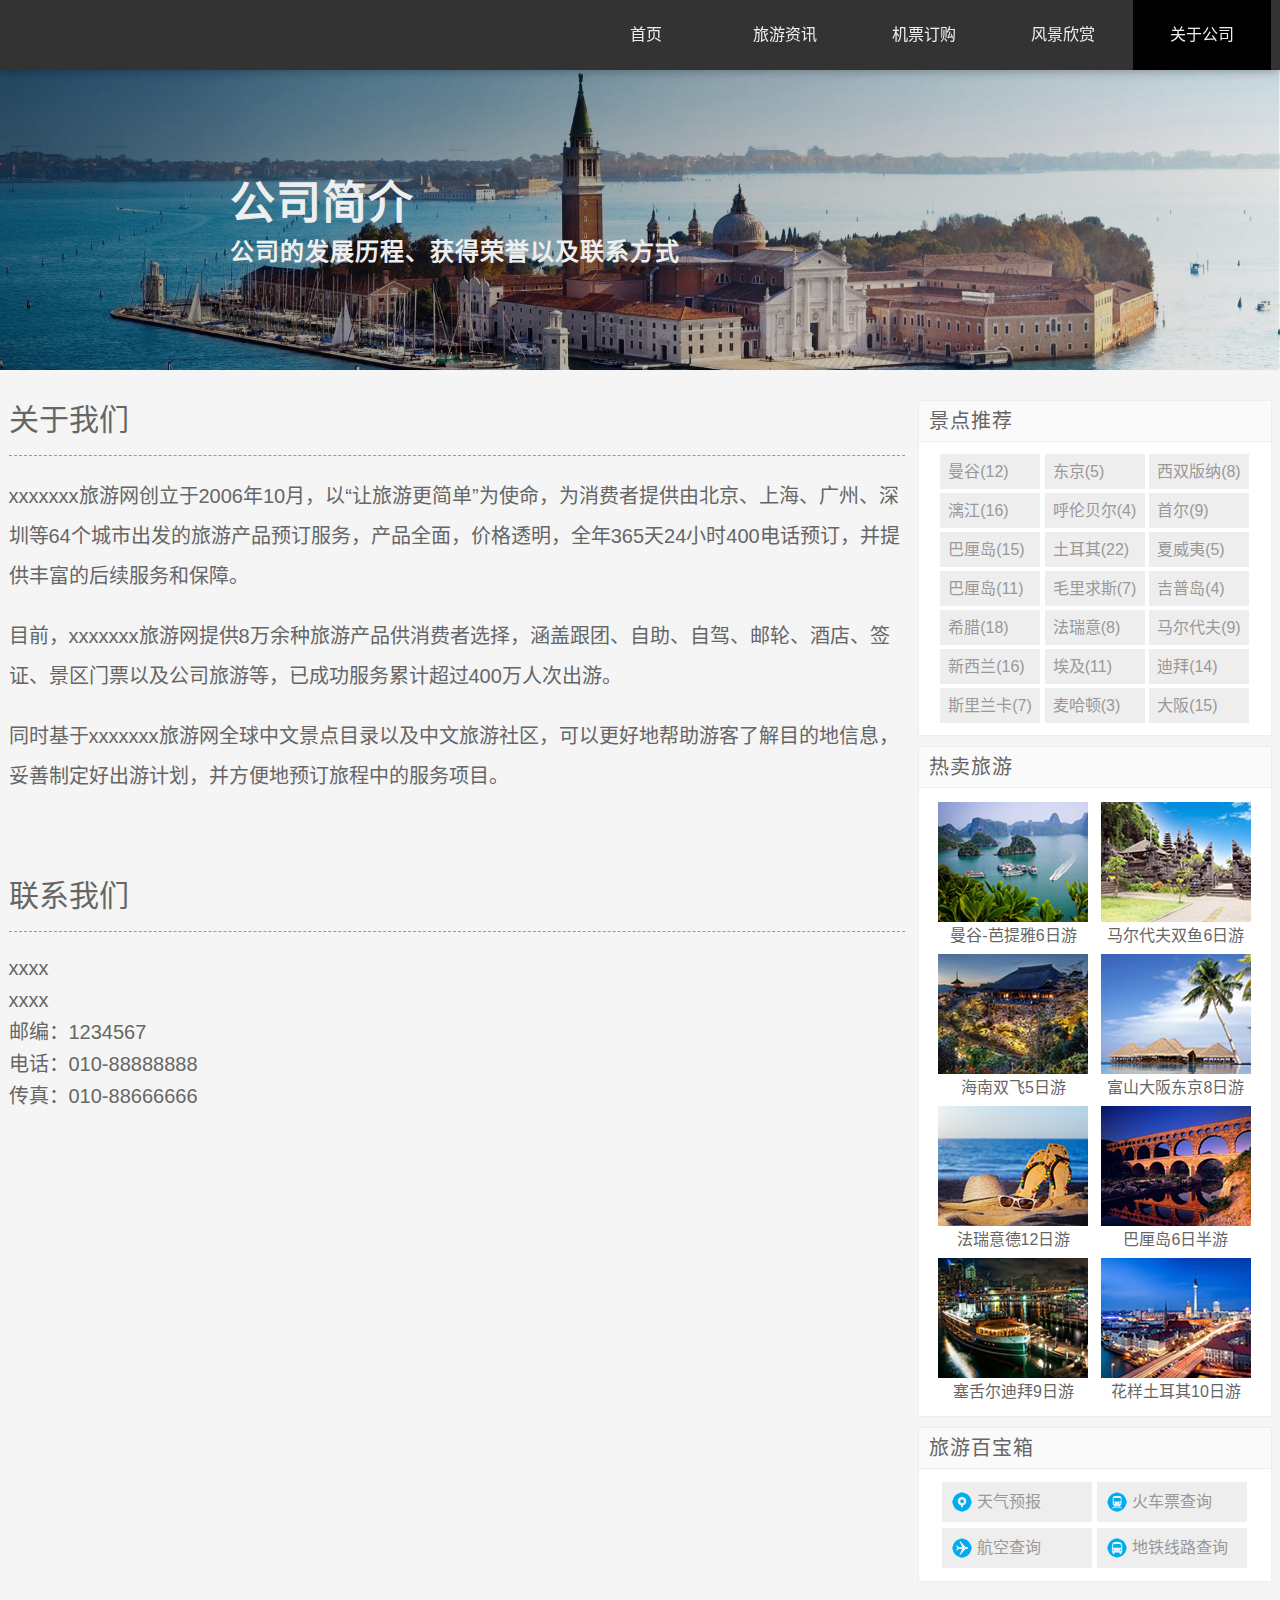
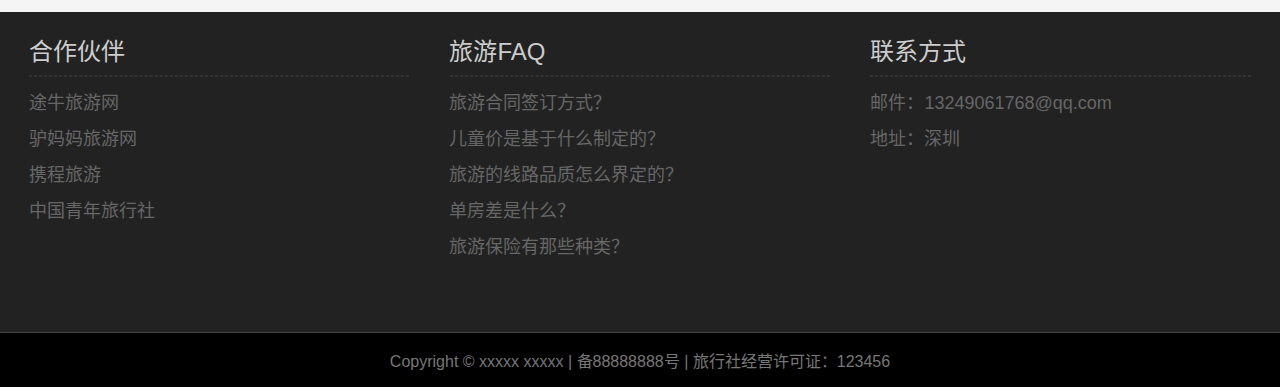
<file: code/about.html>
<!DOCTYPE html>
<html lang="zh-cn">
	<head>
		<meta charset="UTF-8">
		<meta name="viewport" content="width=device-width, initial-scale=1.0, maximum-scale=1.0, user-scalable=no">
		<title></title>
		<!-- start css -->
		<link rel="stylesheet" href="css/style.css">
		<!-- end css -->
	</head>
	<body>
	<!-- start header -->
	<header id="header">
		<div class="center">
			<h1 class="logo"></h1>
			<nav class="link">
				<h2 class="none">网站导航</h2>
				<ul>
					<li><a href="index.html">首页</a></li>
					<li><a href="information.html"><span class="xs-hidden">旅游</span>资讯</a></li>
					<li><a href="ticket.html">机票<span class="xs-hidden">订购</span></a></li>
					<li class="xs-hidden"><a href="scenery.html">风景欣赏</a></li>
					<li class="active"><a href="about.html"><span class="xs-hidden">关于</span>公司</a></li>
				</ul>
			</nav>
		</div>
	</header>
	<!-- end header -->
	<!-- start headline -->
	<div id="headline">
		<img src="img/headline.jpg" alt="">
		<hgroup>
			<h2>公司简介</h2>
			<h3>公司的发展历程、获得荣誉以及联系方式</h3>
		</hgroup>
	</div>
	<!-- end headline -->
	<!-- start container -->
	<div id="container">
		<!-- start sidebar -->
		<aside class="sidebar">
			<div class="recommend">
				<h2>景点推荐</h2>
				<div class="tag">
					<ul>
						<li><a href="###">曼谷(12)</a></li>
						<li><a href="###">东京(5)</a></li>
						<li><a href="###">西双版纳(8)</a></li>
						<li><a href="###">漓江(16)</a></li>
						<li><a href="###">呼伦贝尔(4)</a></li>
						<li><a href="###">首尔(9)</a></li>
						<li><a href="###">巴厘岛(15)</a></li>
						<li><a href="###">土耳其(22)</a></li>
						<li><a href="###">夏威夷(5)</a></li>
						<li><a href="###">巴厘岛(11)</a></li>
						<li><a href="###">毛里求斯(7)</a></li>
						<li><a href="###">吉普岛(4)</a></li>
						<li><a href="###">希腊(18)</a></li>
						<li><a href="###">法瑞意(8)</a></li>
						<li><a href="###">马尔代夫(9)</a></li>
						<li><a href="###">新西兰(16)</a></li>
						<li><a href="###">埃及(11)</a></li>
						<li><a href="###">迪拜(14)</a></li>
						<li><a href="###">斯里兰卡(7)</a></li>
						<li><a href="###">麦哈顿(3)</a></li>
						<li><a href="###">大阪(15)</a></li>
					</ul>
				</div>
			</div>
			<div class="hot">
				<h2>热卖旅游</h2>
				<div class="figure">
					<figure>
						<img src="img/hot1.jpg" alt="曼谷-芭提雅6日游">
						<figcaption>曼谷-芭提雅6日游</figcaption>
					</figure>
					<figure>
						<img src="img/hot2.jpg" alt="马尔代夫双鱼6日游">
						<figcaption>马尔代夫双鱼6日游</figcaption>
					</figure>
					<figure>
						<img src="img/hot3.jpg" alt="海南双飞5日游">
						<figcaption>海南双飞5日游</figcaption>
					</figure>
					<figure>
						<img src="img/hot4.jpg" alt="富山大阪东京8日游">
						<figcaption>富山大阪东京8日游</figcaption>
					</figure>
					<figure>
						<img src="img/hot5.jpg" alt="法瑞意德12日游">
						<figcaption>法瑞意德12日游</figcaption>
					</figure>
					<figure>
						<img src="img/hot6.jpg" alt="巴厘岛6日半游">
						<figcaption>巴厘岛6日半游</figcaption>
					</figure>
					<figure>
						<img src="img/hot7.jpg" alt="塞舌尔迪拜9日游">
						<figcaption>塞舌尔迪拜9日游</figcaption>
					</figure>
					<figure>
						<img src="img/hot8.jpg" alt="花样土耳其10日游">
						<figcaption>花样土耳其10日游</figcaption>
					</figure>
				</div>
			</div>
			<div class="treasure">
				<h2>旅游百宝箱</h2>
				<div class="box">
					<a href="###" class="trea1">天气预报</a>
					<a href="###" class="trea2">火车票查询</a>
					<a href="###" class="trea3">航空查询</a>
					<a href="###" class="trea4">地铁线路查询</a>
				</div>
			</div>
		</aside>
		<!-- end sidebar -->
		<!-- start about -->
		<div class="list about">
			<section>
				<h2>关于我们</h2>
				<p>xxxxxxx旅游网创立于2006年10月，以“让旅游更简单”为使命，为消费者提供由北京、上海、广州、深圳等64个城市出发的旅游产品预订服务，产品全面，价格透明，全年365天24小时400电话预订，并提供丰富的后续服务和保障。</p>
				<p>目前，xxxxxxx旅游网提供8万余种旅游产品供消费者选择，涵盖跟团、自助、自驾、邮轮、酒店、签证、景区门票以及公司旅游等，已成功服务累计超过400万人次出游。</p>
				<p>同时基于xxxxxxx旅游网全球中文景点目录以及中文旅游社区，可以更好地帮助游客了解目的地信息，妥善制定好出游计划，并方便地预订旅程中的服务项目。</p>
			</section>
			<p>&nbsp;</p>
			<section>
				<h2>联系我们</h2>
				<address>
					<ul>
						<li>xxxx</li>
						<li>xxxx</li>
						<li>邮编：1234567</li>
						<li>电话：010-88888888</li>
						<li>传真：010-88666666</li>
					</ul>
				</address>
			</section>
		</div>
		<!-- end about -->
	</div>
	<!-- end container -->
	<!-- start footer -->
	<footer id="footer">
		<div class="top sm-hidden">
			<div class="block left">
				<h2>合作伙伴</h2>
				<hr>
				<ul>
					<li>途牛旅游网</li>
					<li>驴妈妈旅游网</li>
					<li>携程旅游</li>
					<li>中国青年旅行社</li>
				</ul>
			</div>
			<div class="block center">
				<h2>旅游FAQ</h2>
				<hr>
				<ul>
					<li>旅游合同签订方式？</li>
					<li>儿童价是基于什么制定的？</li>
					<li>旅游的线路品质怎么界定的？</li>
					<li>单房差是什么？</li>
					<li>旅游保险有那些种类？</li>
				</ul>
			</div>
	        <div class="block right">
	            <h2>联系方式</h2>
	            <hr>
	            <ul>
	                <li>邮件：13249061768@qq.com</li>
		                <li>地址：深圳</li>
	            </ul>
	        </div>
		</div>
		<div class="clearfix"></div>
		<div class="version sm-visible">
			客户端 | 触屏版 | 电脑版
		</div>
	    <div class="bottom">
	        Copyright © xxxxx xxxxx | 备88888888号<span class="sm-hidden"> | 旅行社经营许可证：123456</span>
	    </div>
	</footer>
	<!-- end footer -->
	</body>
</html>
</file>
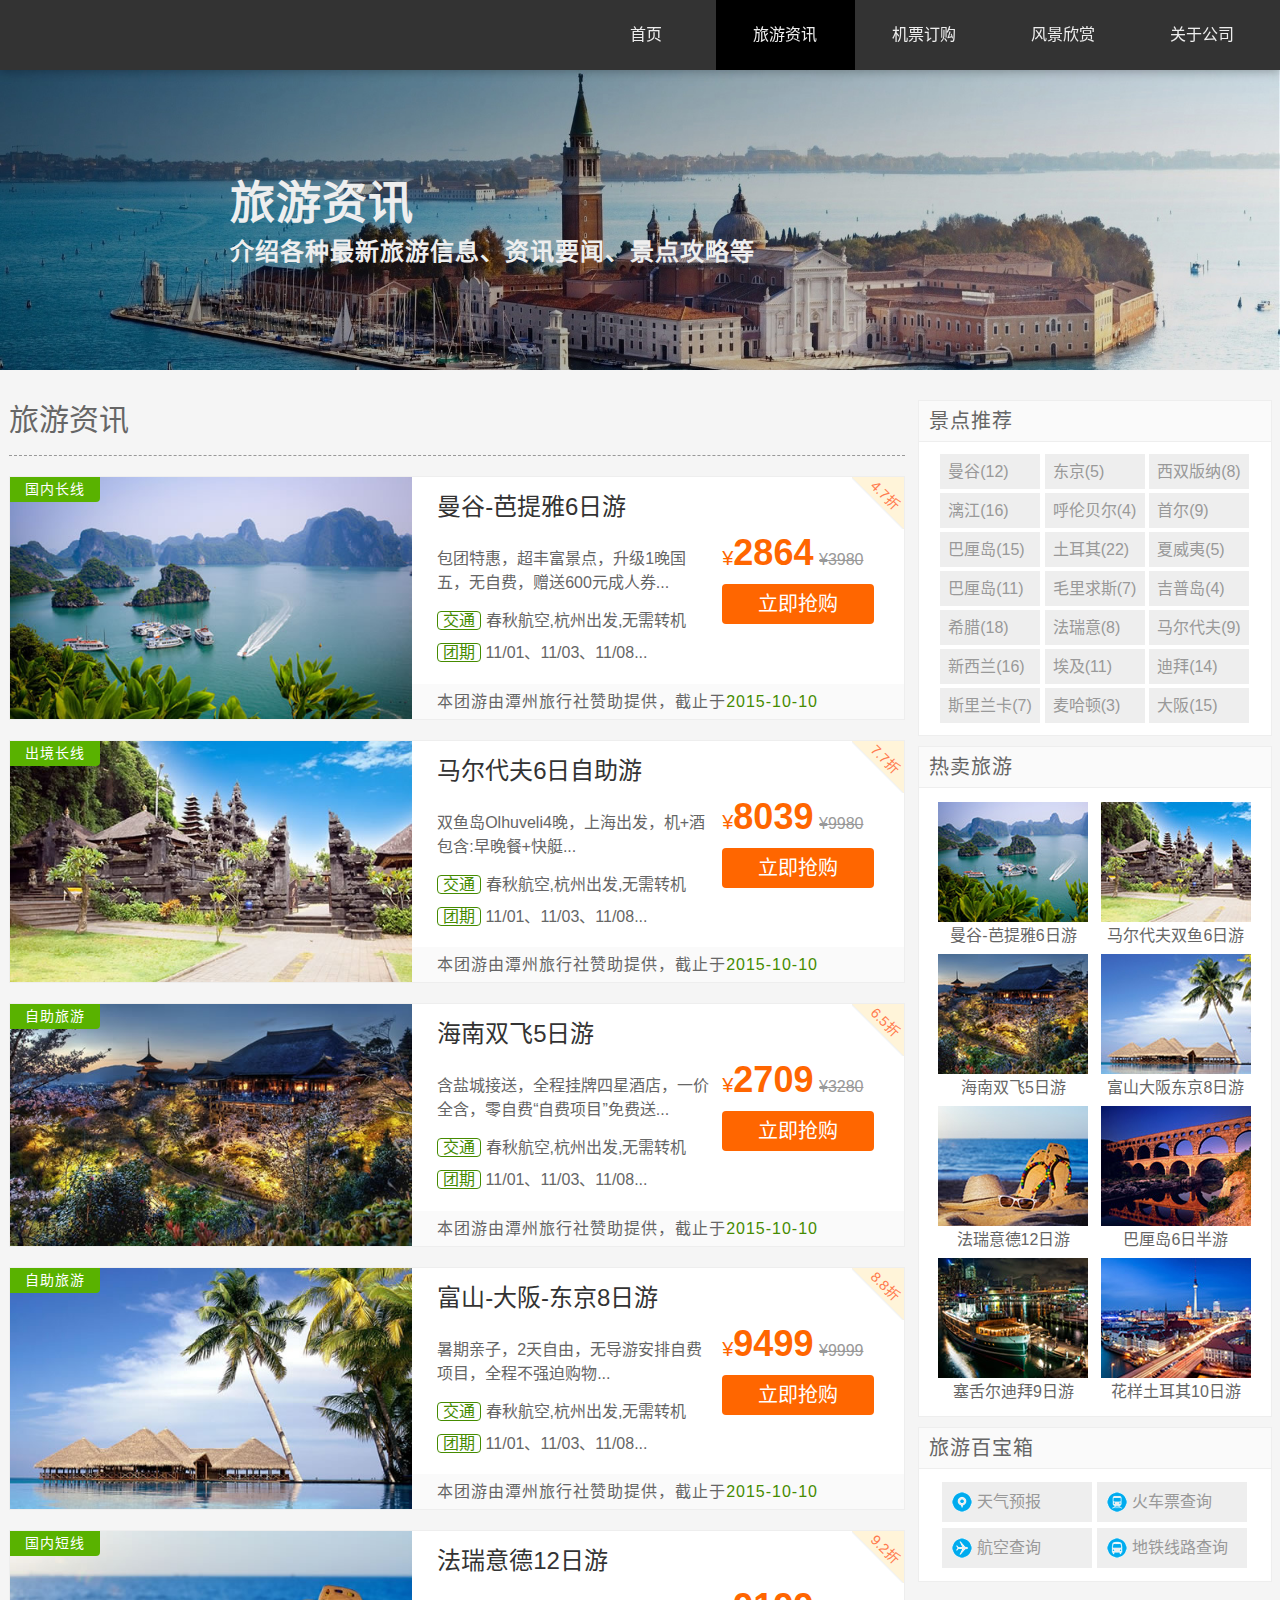
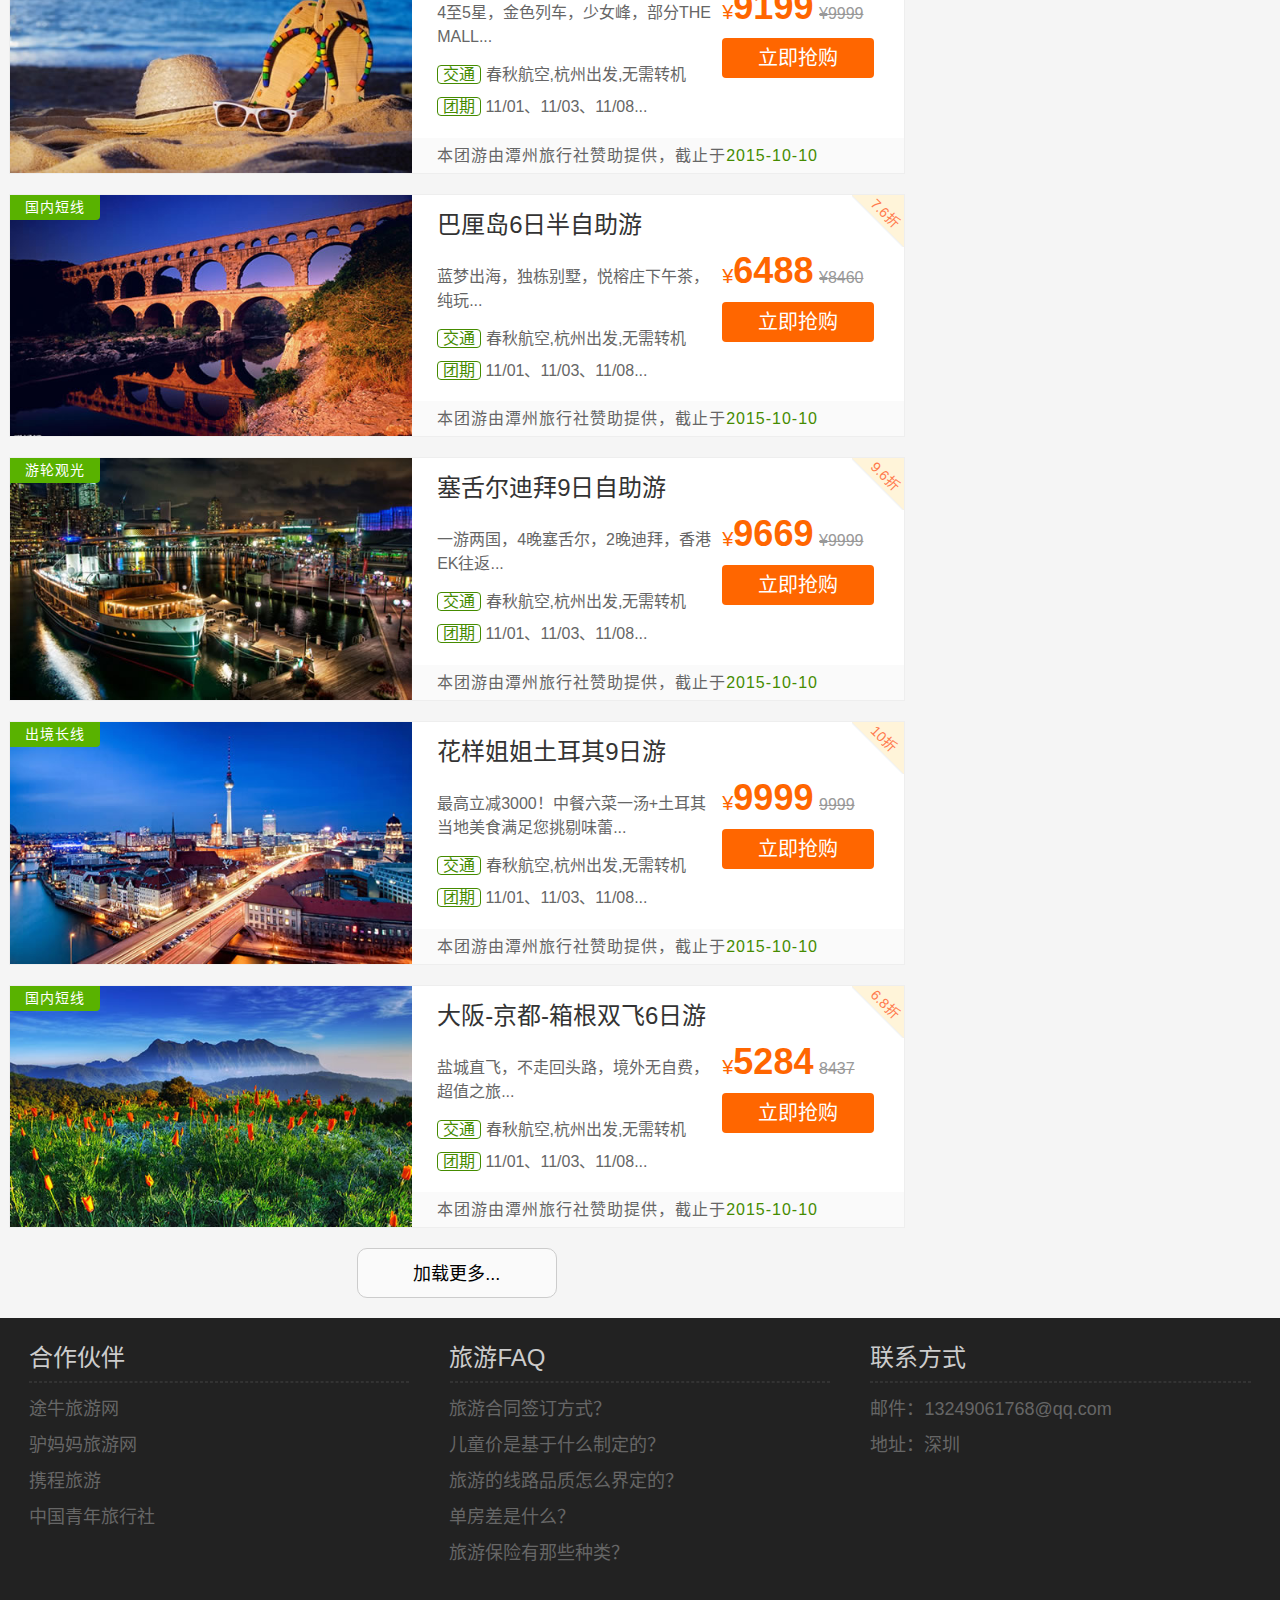
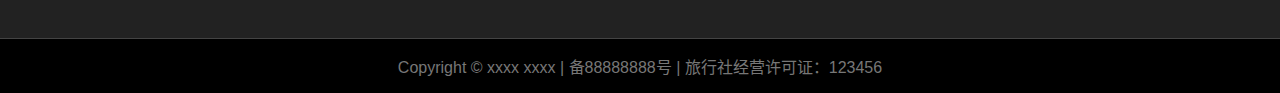
<file: code/information.html>
<!DOCTYPE html>
<html lang="zh-cn">
	<head>
		<meta charset="UTF-8">
		<meta name="viewport" content="width=device-width, initial-scale=1.0, maximum-scale=1.0, user-scalable=no">
		<title></title>
		<!-- start css -->
		<link rel="stylesheet" href="css/style.css">
		<!-- end css -->
	</head>
	<body>
		<!-- start header -->
		<header id="header">
			<div class="center">
				<h1 class="logo"></h1>
				<nav class="link">
					<h2 class="none">网站导航</h2>
					<ul>
						<li><a href="index.html">首页</a></li>
						<li class="active"><a href="information.html"><span class="xs-hidden">旅游</span>资讯</a></li>
						<li><a href="ticket.html">机票<span class="xs-hidden">订购</span></a></li>
						<li class="xs-hidden"><a href="scenery.html">风景欣赏</a></li>
						<li><a href="about.html"><span class="xs-hidden">关于</span>公司</a></li>
					</ul>
				</nav>
			</div>
		</header>
		<!-- end start -->
		<!-- start headline -->
		<div id="headline">
			<img src="img/headline.jpg" alt="">
			<hgroup>
				<h2>旅游资讯</h2>
				<h3>介绍各种最新旅游信息、资讯要闻、景点攻略等</h3>
			</hgroup>
		</div>
		<!-- end headline -->
		<!-- start container -->
		<div id="container">
			<!-- start sidebar -->
			<aside class="sidebar">
				<div class="recommend">
					<h2>景点推荐</h2>
					<div class="tag">
						<ul>
							<li><a href="###">曼谷(12)</a></li>
							<li><a href="###">东京(5)</a></li>
							<li><a href="###">西双版纳(8)</a></li>
							<li><a href="###">漓江(16)</a></li>
							<li><a href="###">呼伦贝尔(4)</a></li>
							<li><a href="###">首尔(9)</a></li>
							<li><a href="###">巴厘岛(15)</a></li>
							<li><a href="###">土耳其(22)</a></li>
							<li><a href="###">夏威夷(5)</a></li>
							<li><a href="###">巴厘岛(11)</a></li>
							<li><a href="###">毛里求斯(7)</a></li>
							<li><a href="###">吉普岛(4)</a></li>
							<li><a href="###">希腊(18)</a></li>
							<li><a href="###">法瑞意(8)</a></li>
							<li><a href="###">马尔代夫(9)</a></li>
							<li><a href="###">新西兰(16)</a></li>
							<li><a href="###">埃及(11)</a></li>
							<li><a href="###">迪拜(14)</a></li>
							<li><a href="###">斯里兰卡(7)</a></li>
							<li><a href="###">麦哈顿(3)</a></li>
							<li><a href="###">大阪(15)</a></li>
						</ul>
					</div>
				</div>
				<div class="hot">
					<h2>热卖旅游</h2>
					<div class="figure">
						<figure>
							<img src="img/hot1.jpg" alt="曼谷-芭提雅6日游">
							<figcaption>曼谷-芭提雅6日游</figcaption>
						</figure>
						<figure>
							<img src="img/hot2.jpg" alt="马尔代夫双鱼6日游">
							<figcaption>马尔代夫双鱼6日游</figcaption>
						</figure>
						<figure>
							<img src="img/hot3.jpg" alt="海南双飞5日游">
							<figcaption>海南双飞5日游</figcaption>
						</figure>
						<figure>
							<img src="img/hot4.jpg" alt="富山大阪东京8日游">
							<figcaption>富山大阪东京8日游</figcaption>
						</figure>
						<figure>
							<img src="img/hot5.jpg" alt="法瑞意德12日游">
							<figcaption>法瑞意德12日游</figcaption>
						</figure>
						<figure>
							<img src="img/hot6.jpg" alt="巴厘岛6日半游">
							<figcaption>巴厘岛6日半游</figcaption>
						</figure>
						<figure>
							<img src="img/hot7.jpg" alt="塞舌尔迪拜9日游">
							<figcaption>塞舌尔迪拜9日游</figcaption>
						</figure>
						<figure>
							<img src="img/hot8.jpg" alt="花样土耳其10日游">
							<figcaption>花样土耳其10日游</figcaption>
						</figure>
					</div>
				</div>
				<div class="treasure">
					<h2>旅游百宝箱</h2>
					<div class="box">
						<a href="###" class="trea1">天气预报</a>
						<a href="###" class="trea2">火车票查询</a>
						<a href="###" class="trea3">航空查询</a>
						<a href="###" class="trea4">地铁线路查询</a>
					</div>
				</div>
			</aside>
			<!-- end sidebar -->
			<!-- start information -->
			<div class="list information">
				<h2 style="margin: 0 0 20px 0">旅游资讯</h2>
				<figure class="tour">
					<img src="img/tour1.jpg" alt="曼谷-芭提雅6日游">
					<figcaption>
						<article>
							<header>
								<hgroup>
									<h2>曼谷-芭提雅6日游</h2>
									<h3>包团特惠，超丰富景点，升级1晚国五，无自费，赠送600元成人券...</h3>
								</hgroup>
							</header>
							<ol class="md-hidden">
								<li><mark>交通</mark> 春秋航空,杭州出发,无需转机</li>
								<li><mark>团期</mark> 11/01、11/03、11/08...</li>
							</ol>
							<div class="buy">
								<div class="price">¥<strong>2864</strong> <s>¥3980</s></div>
								<div class="reserve md-hidden"><a href="###">立即抢购</a></div>
							</div>
							<div class="type">国内长线</div>
							<div class="disc xs-hidden"><span>4.7折</span></div>
							<footer class="md-hidden">本团游由潭州旅行社赞助提供，截止于<time>2015-10-10</time></footer>
						</article>
					</figcaption>
				</figure>
				<figure class="tour">
					<img src="img/tour2.jpg" alt="马尔代夫6日自助游">
					<figcaption>
						<article>
							<header>
								<hgroup>
									<h2>马尔代夫6日自助游</h2>
									<h3>双鱼岛Olhuveli4晚，上海出发，机+酒 包含:早晚餐+快艇...</h3>
								</hgroup>
							</header>
							<ol class="md-hidden">
								<li><mark>交通</mark> 春秋航空,杭州出发,无需转机</li>
								<li><mark>团期</mark> 11/01、11/03、11/08...</li>
							</ol>
							<div class="buy">
								<div class="price">¥<strong>8039</strong> <s>¥9980</s></div>
								<div class="reserve md-hidden"><a href="###">立即抢购</a></div>
							</div>
							<div class="type">出境长线</div>
							<div class="disc xs-hidden"><span>7.7折</span></div>
							<footer class="md-hidden">本团游由潭州旅行社赞助提供，截止于<time>2015-10-10</time></footer>
						</article>
					</figcaption>
				</figure>
				<figure class="tour">
					<img src="img/tour3.jpg" alt="海南双飞5日游">
					<figcaption>
						<article>
							<header>
								<hgroup>
									<h2>海南双飞5日游</h2>
									<h3>含盐城接送，全程挂牌四星酒店，一价全含，零自费“自费项目”免费送...</h3>
								</hgroup>
							</header>
							<ol>
								<li><mark>交通</mark> 春秋航空,杭州出发,无需转机</li>
								<li><mark>团期</mark> 11/01、11/03、11/08...</li>
							</ol>
							<div class="buy">
								<div class="price">¥<strong>2709</strong> <s>¥3280</s></div>
								<div class="reserve"><a href="###">立即抢购</a></div>
							</div>
							<div class="type">自助旅游</div>
							<div class="disc"><span>6.5折</span></div>
							<footer>本团游由潭州旅行社赞助提供，截止于<time>2015-10-10</time></footer>
						</article>
					</figcaption>
				</figure>
				<figure class="tour">
					<img src="img/tour4.jpg" alt="富山-大阪-东京8日游">
					<figcaption>
						<article>
							<header>
								<hgroup>
									<h2>富山-大阪-东京8日游</h2>
									<h3>暑期亲子，2天自由，无导游安排自费项目，全程不强迫购物...</h3>
								</hgroup>
							</header>
							<ol>
								<li><mark>交通</mark> 春秋航空,杭州出发,无需转机</li>
								<li><mark>团期</mark> 11/01、11/03、11/08...</li>
							</ol>
							<div class="buy">
								<div class="price">¥<strong>9499</strong> <s>¥9999</s></div>
								<div class="reserve"><a href="###">立即抢购</a></div>
							</div>
							<div class="type">自助旅游</div>
							<div class="disc"><span>8.8折</span></div>
							<footer>本团游由潭州旅行社赞助提供，截止于<time>2015-10-10</time></footer>
						</article>
					</figcaption>
				</figure>
				<figure class="tour">
					<img src="img/tour5.jpg" alt="法瑞意德12日游">
					<figcaption>
						<article>
							<header>
								<hgroup>
									<h2>法瑞意德12日游</h2>
									<h3>4至5星，金色列车，少女峰，部分THE MALL...</h3>
								</hgroup>
							</header>
							<ol>
								<li><mark>交通</mark> 春秋航空,杭州出发,无需转机</li>
								<li><mark>团期</mark> 11/01、11/03、11/08...</li>
							</ol>
							<div class="buy">
								<div class="price">¥<strong>9199</strong> <s>¥9999</s></div>
								<div class="reserve"><a href="###">立即抢购</a></div>
							</div>
							<div class="type">国内短线</div>
							<div class="disc"><span>9.2折</span></div>
							<footer>本团游由潭州旅行社赞助提供，截止于<time>2015-10-10</time></footer>
						</article>
					</figcaption>
				</figure>
				<figure class="tour">
					<img src="img/tour6.jpg" alt="巴厘岛6日半自助游">
					<figcaption>
						<article>
							<header>
								<hgroup>
									<h2>巴厘岛6日半自助游</h2>
									<h3>蓝梦出海，独栋别墅，悦榕庄下午茶，纯玩...</h3>
								</hgroup>
							</header>
							<ol>
								<li><mark>交通</mark> 春秋航空,杭州出发,无需转机</li>
								<li><mark>团期</mark> 11/01、11/03、11/08...</li>
							</ol>
							<div class="buy">
								<div class="price">¥<strong>6488</strong> <s>¥8460</s></div>
								<div class="reserve"><a href="###">立即抢购</a></div>
							</div>
							<div class="type">国内短线</div>
							<div class="disc"><span>7.6折</span></div>
							<footer>本团游由潭州旅行社赞助提供，截止于<time>2015-10-10</time></footer>
						</article>
					</figcaption>
				</figure>
				<figure class="tour">
					<img src="img/tour7.jpg" alt="塞舌尔迪拜9日自助游">
					<figcaption>
						<article>
							<header>
								<hgroup>
									<h2>塞舌尔迪拜9日自助游</h2>
									<h3>一游两国，4晚塞舌尔，2晚迪拜，香港EK往返...</h3>
								</hgroup>
							</header>
							<ol>
								<li><mark>交通</mark> 春秋航空,杭州出发,无需转机</li>
								<li><mark>团期</mark> 11/01、11/03、11/08...</li>
							</ol>
							<div class="buy">
								<div class="price">¥<strong>9669</strong> <s>¥9999</s></div>
								<div class="reserve"><a href="###">立即抢购</a></div>
							</div>
							<div class="type">游轮观光</div>
							<div class="disc"><span>9.6折</span></div>
							<footer>本团游由潭州旅行社赞助提供，截止于<time>2015-10-10</time></footer>
						</article>
					</figcaption>
				</figure>
				<figure class="tour">
					<img src="img/tour8.jpg" alt="花样姐姐土耳其9日游">
					<figcaption>
						<article>
							<header>
								<hgroup>
									<h2>花样姐姐土耳其9日游</h2>
									<h3>最高立减3000！中餐六菜一汤+土耳其当地美食满足您挑剔味蕾...</h3>
								</hgroup>
							</header>
							<ol>
								<li><mark>交通</mark> 春秋航空,杭州出发,无需转机</li>
								<li><mark>团期</mark> 11/01、11/03、11/08...</li>
							</ol>
							<div class="buy">
								<div class="price">¥<strong>9999</strong> <s>9999</s></div>
								<div class="reserve"><a href="###">立即抢购</a></div>
							</div>
							<div class="type">出境长线</div>
							<div class="disc"><span>10折</span></div>
							<footer>本团游由潭州旅行社赞助提供，截止于<time>2015-10-10</time></footer>
						</article>
					</figcaption>
				</figure>
				<figure class="tour">
					<img src="img/tour9.jpg" alt="大阪-京都-箱根双飞6日游">
					<figcaption>
						<article>
							<header>
								<hgroup>
									<h2>大阪-京都-箱根双飞6日游</h2>
									<h3>盐城直飞，不走回头路，境外无自费，超值之旅...</h3>
								</hgroup>
							</header>
							<ol>
								<li><mark>交通</mark> 春秋航空,杭州出发,无需转机</li>
								<li><mark>团期</mark> 11/01、11/03、11/08...</li>
							</ol>
							<div class="buy">
								<div class="price">¥<strong>5284</strong> <s>8437</s></div>
								<div class="reserve"><a href="###">立即抢购</a></div>
							</div>
							<div class="type">国内短线</div>
							<div class="disc"><span>6.8折</span></div>
							<footer>本团游由潭州旅行社赞助提供，截止于<time>2015-10-10</time></footer>
						</article>
					</figcaption>
				</figure>
				<div class="more">加载更多...</div>
			</div>
			<!-- end information -->
		</div>
		<!-- end container -->
		<!-- start footer -->
		<footer id="footer">
			<div class="top sm-hidden">
				<div class="block left">
					<h2>合作伙伴</h2>
					<hr>
					<ul>
						<li>途牛旅游网</li>
						<li>驴妈妈旅游网</li>
						<li>携程旅游</li>
						<li>中国青年旅行社</li>
					</ul>
				</div>
				<div class="block center">
					<h2>旅游FAQ</h2>
					<hr>
					<ul>
						<li>旅游合同签订方式？</li>
						<li>儿童价是基于什么制定的？</li>
						<li>旅游的线路品质怎么界定的？</li>
						<li>单房差是什么？</li>
						<li>旅游保险有那些种类？</li>
					</ul>
				</div>
		        <div class="block right">
		            <h2>联系方式</h2>
		            <hr>
		            <ul>
		               <li>邮件：13249061768@qq.com</li>
		                <li>地址：深圳</li>
		            </ul>
		        </div>
			</div>
			<div class="clearfix"></div>
			<div class="version sm-visible">
				客户端 | 触屏版 | 电脑版
			</div>
		    <div class="bottom">
		        Copyright © xxxx xxxx | 备88888888号<span class="sm-hidden"> | 旅行社经营许可证：123456</span>
		    </div>
		</footer>
		<!-- end footer -->
	</body>
</html>
</file>
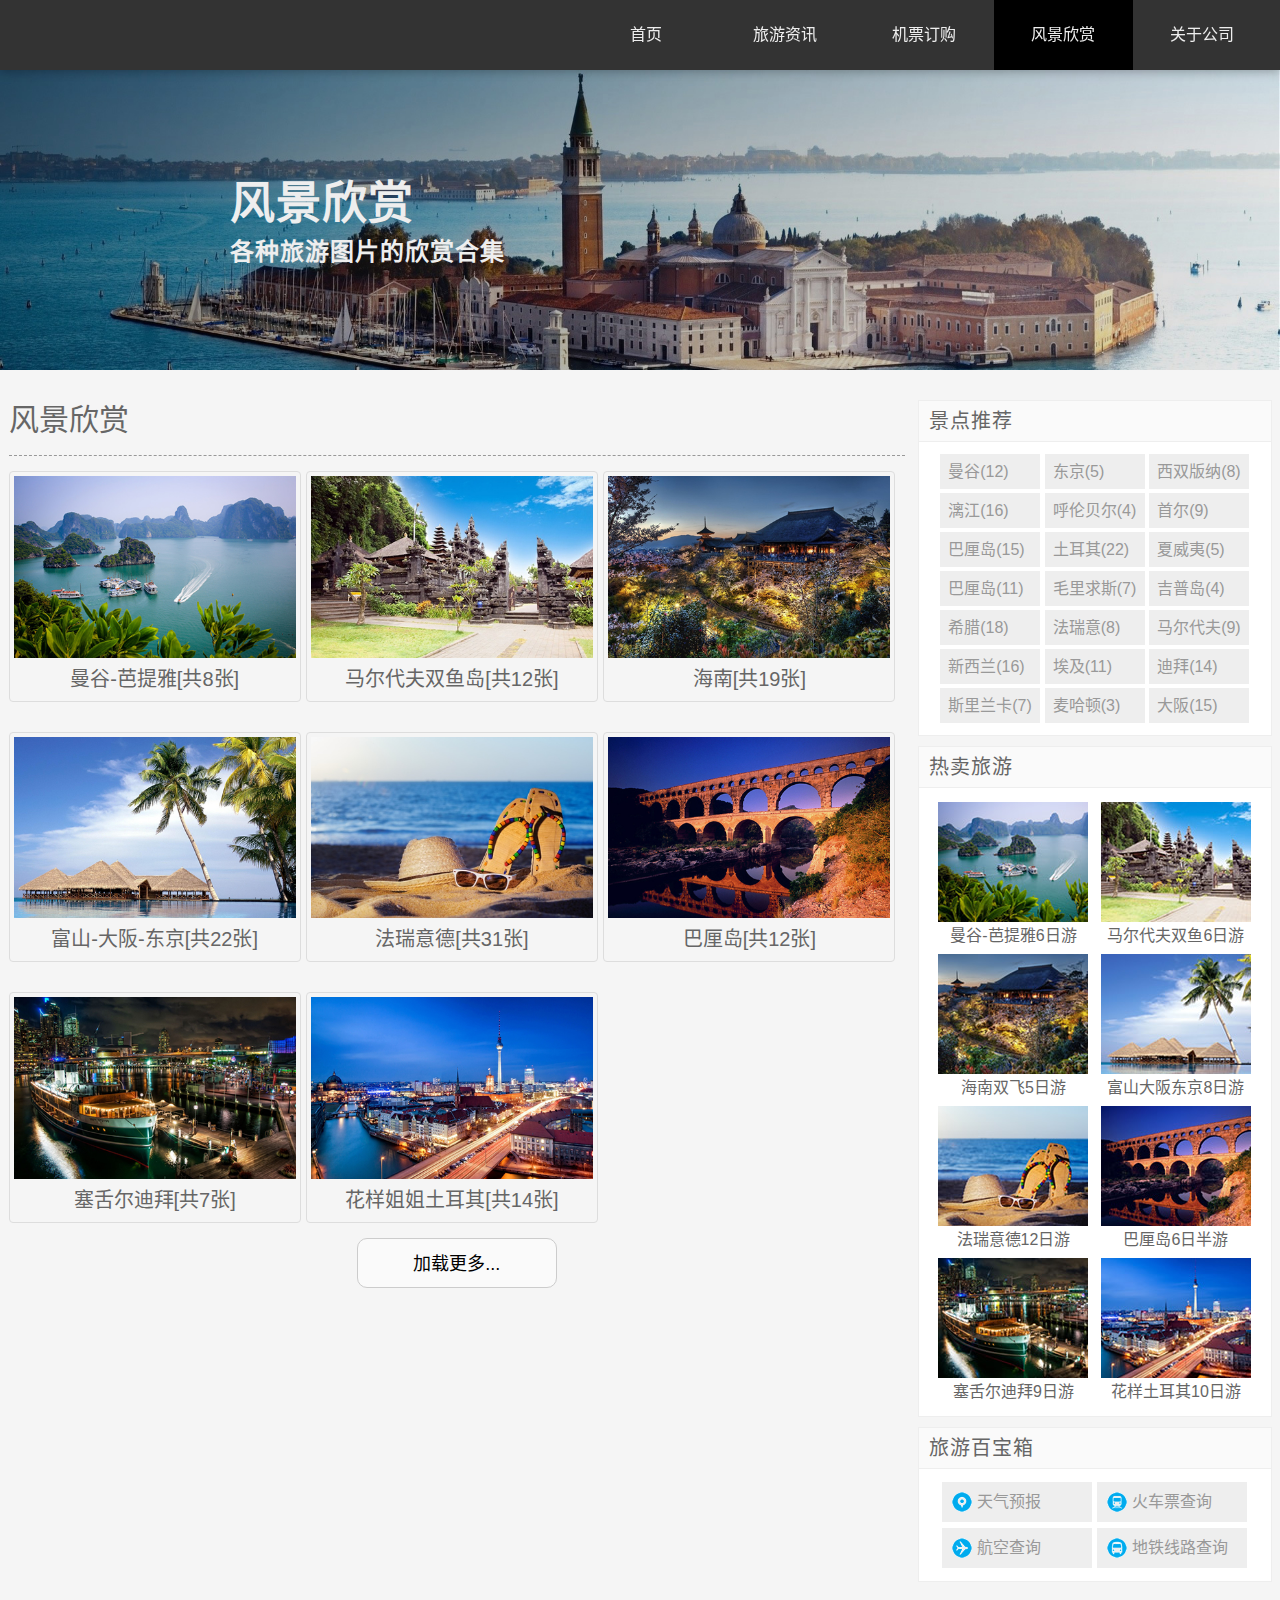
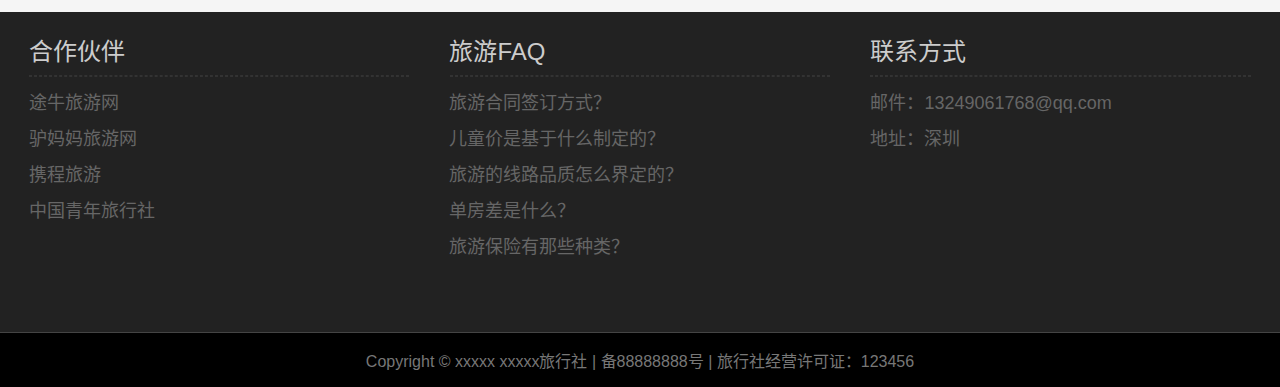
<file: code/scenery.html>
<!DOCTYPE html>
<html lang="zh-cn">
	<head>
		<meta charset="UTF-8">
		<meta name="viewport" content="width=device-width, initial-scale=1.0, maximum-scale=1.0, user-scalable=no">
		<title></title>
		<!-- start css -->
		<link rel="stylesheet" href="css/style.css">
		<!-- end css -->
	</head>
	<body>
		<!-- start header	 -->
		<header id="header">
			<div class="center">
				<h1 class="logo"></h1>
				<nav class="link">
					<h2 class="none">网站导航</h2>
					<ul>
						<li><a href="index.html">首页</a></li>
						<li><a href="information.html"><span class="xs-hidden">旅游</span>资讯</a></li>
						<li><a href="ticket.html">机票<span class="xs-hidden">订购</span></a></li>
						<li class="xs-hidden active"><a href="scenery.html">风景欣赏</a></li>
						<li><a href="about.html"><span class="xs-hidden">关于</span>公司</a></li>
					</ul>
				</nav>
			</div>
		</header>
		<!-- end header -->
		<!-- start headline -->
		<div id="headline">
			<img src="img/headline.jpg" alt="">
			<hgroup>
				<h2>风景欣赏</h2>
				<h3>各种旅游图片的欣赏合集</h3>
			</hgroup>
		</div>
		<!-- end headline -->
		<!-- start container -->
		<div id="container">
			<!-- start sidebar -->
			<aside class="sidebar">
				<div class="recommend">
					<h2>景点推荐</h2>
					<div class="tag">
						<ul>
							<li><a href="###">曼谷(12)</a></li>
							<li><a href="###">东京(5)</a></li>
							<li><a href="###">西双版纳(8)</a></li>
							<li><a href="###">漓江(16)</a></li>
							<li><a href="###">呼伦贝尔(4)</a></li>
							<li><a href="###">首尔(9)</a></li>
							<li><a href="###">巴厘岛(15)</a></li>
							<li><a href="###">土耳其(22)</a></li>
							<li><a href="###">夏威夷(5)</a></li>
							<li><a href="###">巴厘岛(11)</a></li>
							<li><a href="###">毛里求斯(7)</a></li>
							<li><a href="###">吉普岛(4)</a></li>
							<li><a href="###">希腊(18)</a></li>
							<li><a href="###">法瑞意(8)</a></li>
							<li><a href="###">马尔代夫(9)</a></li>
							<li><a href="###">新西兰(16)</a></li>
							<li><a href="###">埃及(11)</a></li>
							<li><a href="###">迪拜(14)</a></li>
							<li><a href="###">斯里兰卡(7)</a></li>
							<li><a href="###">麦哈顿(3)</a></li>
							<li><a href="###">大阪(15)</a></li>
						</ul>
					</div>
				</div>
				<div class="hot">
					<h2>热卖旅游</h2>
					<div class="figure">
						<figure>
							<img src="img/hot1.jpg" alt="曼谷-芭提雅6日游">
							<figcaption>曼谷-芭提雅6日游</figcaption>
						</figure>
						<figure>
							<img src="img/hot2.jpg" alt="马尔代夫双鱼6日游">
							<figcaption>马尔代夫双鱼6日游</figcaption>
						</figure>
						<figure>
							<img src="img/hot3.jpg" alt="海南双飞5日游">
							<figcaption>海南双飞5日游</figcaption>
						</figure>
						<figure>
							<img src="img/hot4.jpg" alt="富山大阪东京8日游">
							<figcaption>富山大阪东京8日游</figcaption>
						</figure>
						<figure>
							<img src="img/hot5.jpg" alt="法瑞意德12日游">
							<figcaption>法瑞意德12日游</figcaption>
						</figure>
						<figure>
							<img src="img/hot6.jpg" alt="巴厘岛6日半游">
							<figcaption>巴厘岛6日半游</figcaption>
						</figure>
						<figure>
							<img src="img/hot7.jpg" alt="塞舌尔迪拜9日游">
							<figcaption>塞舌尔迪拜9日游</figcaption>
						</figure>
						<figure>
							<img src="img/hot8.jpg" alt="花样土耳其10日游">
							<figcaption>花样土耳其10日游</figcaption>
						</figure>
					</div>
				</div>
				<div class="treasure">
					<h2>旅游百宝箱</h2>
					<div class="box">
						<a href="###" class="trea1">天气预报</a>
						<a href="###" class="trea2">火车票查询</a>
						<a href="###" class="trea3">航空查询</a>
						<a href="###" class="trea4">地铁线路查询</a>
					</div>
				</div>
			</aside>
			<!-- end sidebar -->
			<!-- start scenery -->
			<div class="list scenery">
				<section>
					<h2>风景欣赏</h2>
					<figure>
						<img src="img/s1.jpg" alt="曼谷-芭提雅">
						<figcaption>曼谷-芭提雅[共8张]</figcaption>
					</figure>
					<figure>
						<img src="img/s2.jpg" alt="马尔代夫双鱼岛">
						<figcaption>马尔代夫双鱼岛[共12张]</figcaption>
					</figure>
					<figure>
						<img src="img/s3.jpg" alt="海南">
						<figcaption>海南[共19张]</figcaption>
					</figure>
					<figure>
						<img src="img/s4.jpg" alt="富山-大阪-东京">
						<figcaption>富山-大阪-东京[共22张]</figcaption>
					</figure>
					<figure>
						<img src="img/s5.jpg" alt="法瑞意德">
						<figcaption>法瑞意德[共31张]</figcaption>
					</figure>
					<figure>
						<img src="img/s6.jpg" alt="巴厘岛">
						<figcaption>巴厘岛[共12张]</figcaption>
					</figure>
					<figure>
						<img src="img/s7.jpg" alt="塞舌尔迪拜">
						<figcaption>塞舌尔迪拜[共7张]</figcaption>
					</figure>
					<figure>
						<img src="img/s8.jpg" alt="花样姐姐土耳其">
						<figcaption>花样姐姐土耳其[共14张]</figcaption>
					</figure>
				</section>
				<div class="clearfix"></div>
				<div class="more">加载更多...</div>
			</div>
			<!-- end scenery -->
		</div>
		<!-- end container -->
		<!-- start footer -->
		<footer id="footer">
			<div class="top sm-hidden">
				<div class="block left">
					<h2>合作伙伴</h2>
					<hr>
					<ul>
						<li>途牛旅游网</li>
						<li>驴妈妈旅游网</li>
						<li>携程旅游</li>
						<li>中国青年旅行社</li>
					</ul>
				</div>
				<div class="block center">
					<h2>旅游FAQ</h2>
					<hr>
					<ul>
						<li>旅游合同签订方式？</li>
						<li>儿童价是基于什么制定的？</li>
						<li>旅游的线路品质怎么界定的？</li>
						<li>单房差是什么？</li>
						<li>旅游保险有那些种类？</li>
					</ul>
				</div>
		        <div class="block right">
		            <h2>联系方式</h2>
		            <hr>
		            <ul>
		               <li>邮件：13249061768@qq.com</li>
		                <li>地址：深圳</li>
		            </ul>
		        </div>
			</div>
			<div class="clearfix"></div>
			<div class="version sm-visible">
				客户端 | 触屏版 | 电脑版
			</div>
		    <div class="bottom">
		        Copyright © xxxxx xxxxx旅行社 | 备88888888号<span class="sm-hidden"> | 旅行社经营许可证：123456</span>
		    </div>
		</footer>
		<!-- end footer -->
	</body>
</html>
</file>
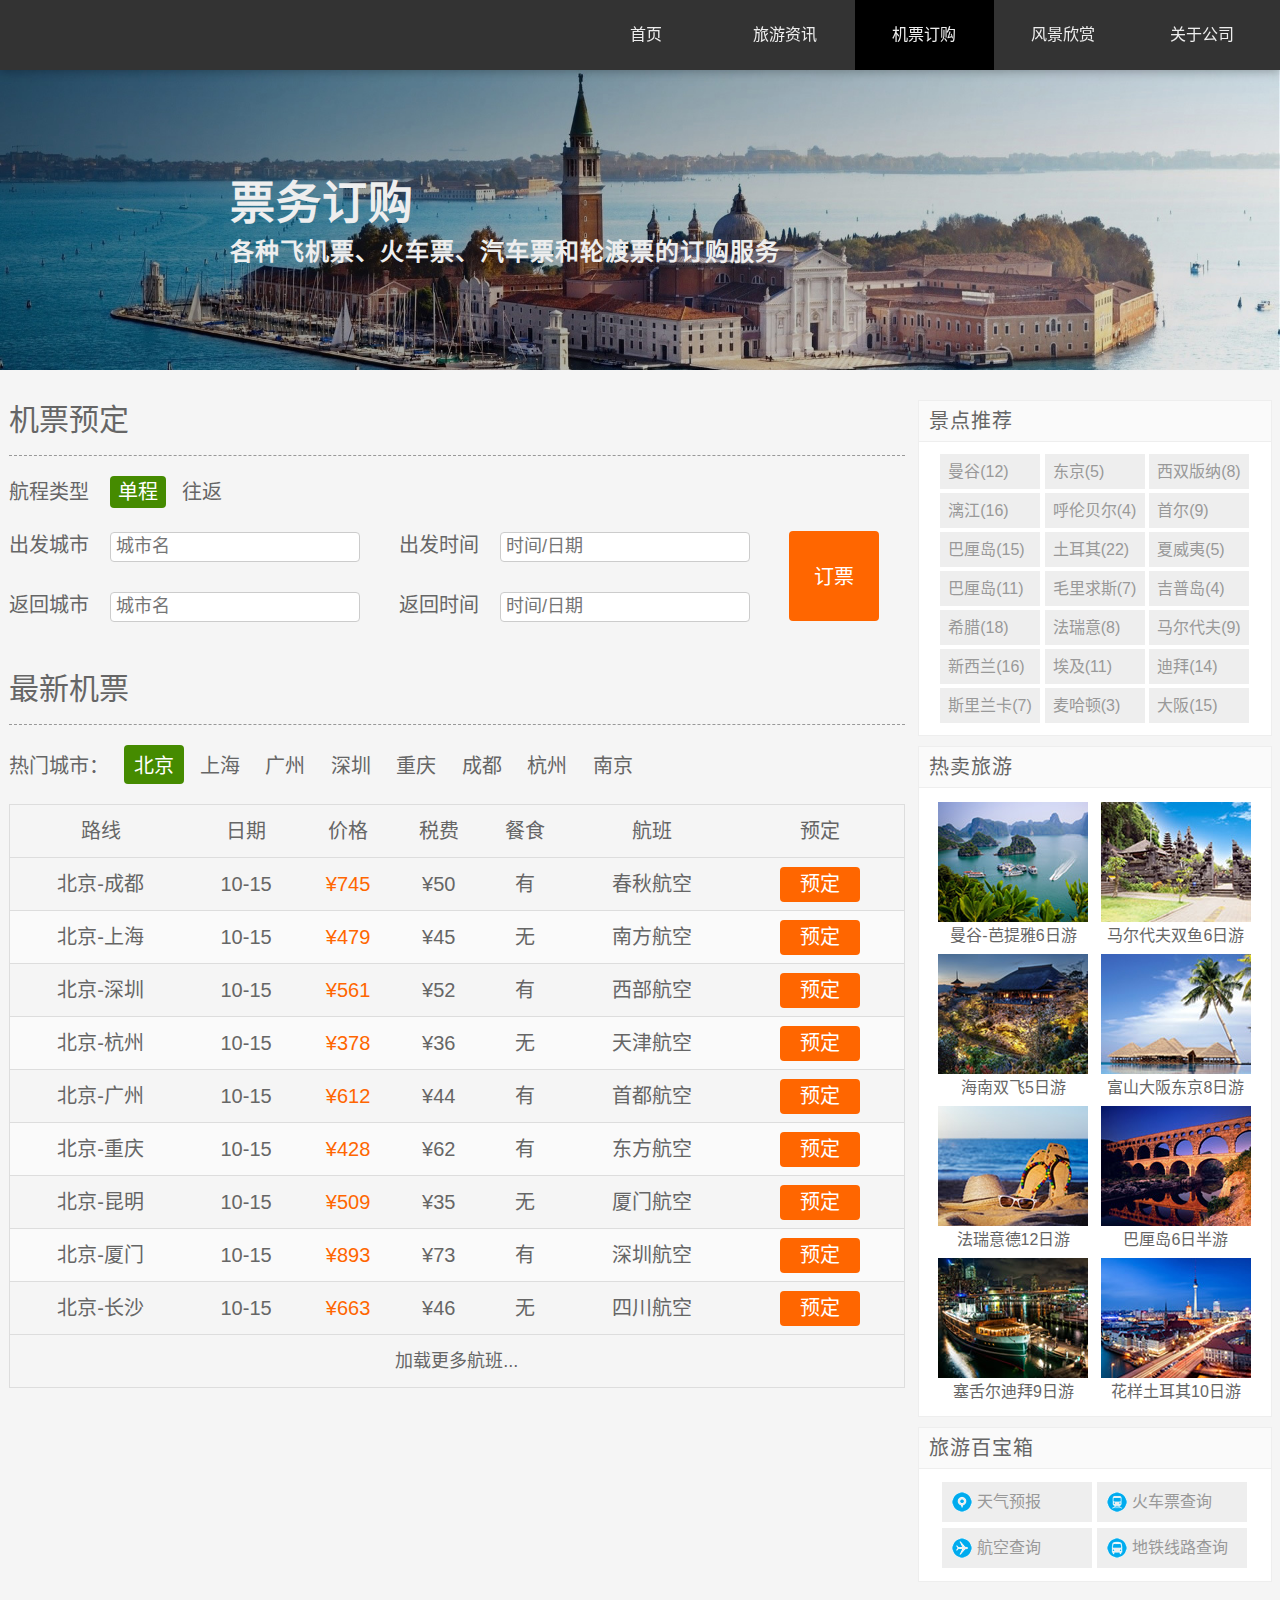
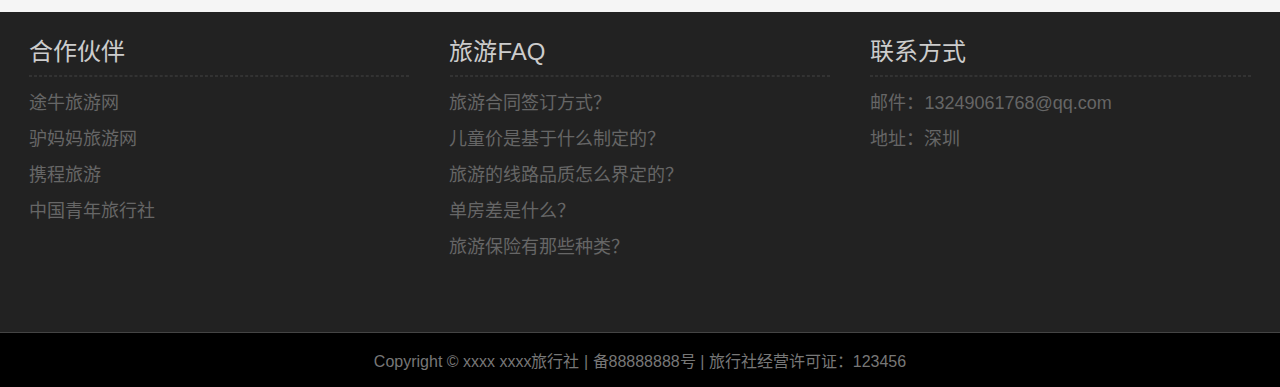
<file: code/ticket.html>
<!DOCTYPE html>
<html lang="zh-cn">
	<head>
		<meta charset="UTF-8">
		<meta name="viewport" content="width=device-width, initial-scale=1.0, maximum-scale=1.0, user-scalable=no">
		<title></title>
		<!-- start css -->
		<link rel="stylesheet" href="css/style.css">
		<!-- end css -->
	</head>
	<body>
		<!-- start header -->
		<header id="header">
			<div class="center">
				<h1 class="logo"></h1>
				<nav class="link">
					<h2 class="none">网站导航</h2>
					<ul>
						<li><a href="index.html">首页</a></li>
						<li><a href="information.html"><span class="xs-hidden">旅游</span>资讯</a></li>
						<li class="active"><a href="ticket.html">机票<span class="xs-hidden">订购</span></a></li>
						<li class="xs-hidden"><a href="scenery.html">风景欣赏</a></li>
						<li><a href="about.html"><span class="xs-hidden">关于</span>公司</a></li>
					</ul>
				</nav>
			</div>
		</header>
		<!-- end header -->
		<!-- start headline -->
		<div id="headline">
			<img src="img/headline.jpg" alt="">
			<hgroup>
				<h2>票务订购</h2>
				<h3>各种飞机票、火车票、汽车票和轮渡票的订购服务</h3>
			</hgroup>
		</div>
		<!-- end headline -->
		<!-- start container -->
		<div id="container">
			<!-- start sidebar -->
			<aside class="sidebar">
				<div class="recommend">
					<h2>景点推荐</h2>
					<div class="tag">
						<ul>
							<li><a href="###">曼谷(12)</a></li>
							<li><a href="###">东京(5)</a></li>
							<li><a href="###">西双版纳(8)</a></li>
							<li><a href="###">漓江(16)</a></li>
							<li><a href="###">呼伦贝尔(4)</a></li>
							<li><a href="###">首尔(9)</a></li>
							<li><a href="###">巴厘岛(15)</a></li>
							<li><a href="###">土耳其(22)</a></li>
							<li><a href="###">夏威夷(5)</a></li>
							<li><a href="###">巴厘岛(11)</a></li>
							<li><a href="###">毛里求斯(7)</a></li>
							<li><a href="###">吉普岛(4)</a></li>
							<li><a href="###">希腊(18)</a></li>
							<li><a href="###">法瑞意(8)</a></li>
							<li><a href="###">马尔代夫(9)</a></li>
							<li><a href="###">新西兰(16)</a></li>
							<li><a href="###">埃及(11)</a></li>
							<li><a href="###">迪拜(14)</a></li>
							<li><a href="###">斯里兰卡(7)</a></li>
							<li><a href="###">麦哈顿(3)</a></li>
							<li><a href="###">大阪(15)</a></li>
						</ul>
					</div>
				</div>
				<div class="hot">
					<h2>热卖旅游</h2>
					<div class="figure">
						<figure>
							<img src="img/hot1.jpg" alt="曼谷-芭提雅6日游">
							<figcaption>曼谷-芭提雅6日游</figcaption>
						</figure>
						<figure>
							<img src="img/hot2.jpg" alt="马尔代夫双鱼6日游">
							<figcaption>马尔代夫双鱼6日游</figcaption>
						</figure>
						<figure>
							<img src="img/hot3.jpg" alt="海南双飞5日游">
							<figcaption>海南双飞5日游</figcaption>
						</figure>
						<figure>
							<img src="img/hot4.jpg" alt="富山大阪东京8日游">
							<figcaption>富山大阪东京8日游</figcaption>
						</figure>
						<figure>
							<img src="img/hot5.jpg" alt="法瑞意德12日游">
							<figcaption>法瑞意德12日游</figcaption>
						</figure>
						<figure>
							<img src="img/hot6.jpg" alt="巴厘岛6日半游">
							<figcaption>巴厘岛6日半游</figcaption>
						</figure>
						<figure>
							<img src="img/hot7.jpg" alt="塞舌尔迪拜9日游">
							<figcaption>塞舌尔迪拜9日游</figcaption>
						</figure>
						<figure>
							<img src="img/hot8.jpg" alt="花样土耳其10日游">
							<figcaption>花样土耳其10日游</figcaption>
						</figure>
					</div>
				</div>
				<div class="treasure">
					<h2>旅游百宝箱</h2>
					<div class="box">
						<a href="###" class="trea1">天气预报</a>
						<a href="###" class="trea2">火车票查询</a>
						<a href="###" class="trea3">航空查询</a>
						<a href="###" class="trea4">地铁线路查询</a>
					</div>
				</div>
			</aside>
			<!-- end sidebar -->
			<!-- start ticket -->
			<div class="list ticket">
				<form action="###">
					<h2>机票预定</h2>
					<fieldset class="type">
						<p>航程类型 <mark>单程</mark> 往返</p>
					</fieldset>
					<fieldset class="form left">
						<p>
							<label for="from_city">出发城市</label>
							<input type="text" name="from_city" id="from_city" placeholder="城市名">
						</p>
						<p>
							<label for="to_city">返回城市</label>
							<input type="text" name="to_city" id="to_city" placeholder="城市名">
						</p>
					</fieldset>
					<fieldset class="form right">
						<p>
							<label for="from_date">出发时间</label>
							<input type="text" name="from_date" id="from_date" placeholder="时间/日期">
						</p>
						<p>
							<label for="to_date">返回时间</label>
							<input type="text" name="to_date" id="to_date" placeholder="时间/日期">
						</p>
					</fieldset>
					<fieldset class="form button">
						<p>
							<button type="submit" class="submit">订票</button>
						</p>
					</fieldset>
				</form>
				<div class="new">
					<h2>最新机票</h2>
					<ul>
						<li>热门城市：</li>
						<li>北京</li>
						<li>上海</li>
						<li>广州</li>
						<li>深圳</li>
						<li>重庆</li>
						<li>成都</li>
						<li>杭州</li>
						<li>南京</li>
					</ul>
					<table>
						<thead>
							<tr>
								<th>路线</th>
								<th>日期</th>
								<th>价格</th>
								<th class="xs-hidden">税费</th>
								<th class="xs-hidden">餐食</th>
								<th>航班</th>
								<th>预定</th>
							</tr>
						</thead>
						<tbody>
							<tr>
								<td>北京-成都</td>
								<td>10-15</td>
								<td class="price">¥745</td>
								<td class="xs-hidden">¥50</td>
								<td class="xs-hidden">有</td>
								<td>春秋航空</td>
								<td><a href="###" class="reserve">预定</a></td>
							</tr>
							<tr>
								<td>北京-上海</td>
								<td>10-15</td>
								<td class="price">¥479</td>
								<td class="xs-hidden">¥45</td>
								<td class="xs-hidden">无</td>
								<td>南方航空</td>
								<td><a href="###" class="reserve">预定</a></td>
							</tr>
							<tr>
								<td>北京-深圳</td>
								<td>10-15</td>
								<td class="price">¥561</td>
								<td class="xs-hidden">¥52</td>
								<td class="xs-hidden">有</td>
								<td>西部航空</td>
								<td><a href="###" class="reserve">预定</a></td>
							</tr>
							<tr>
								<td>北京-杭州</td>
								<td>10-15</td>
								<td class="price">¥378</td>
								<td class="xs-hidden">¥36</td>
								<td class="xs-hidden">无</td>
								<td>天津航空</td>
								<td><a href="###" class="reserve">预定</a></td>
							</tr>
							<tr>
								<td>北京-广州</td>
								<td>10-15</td>
								<td class="price">¥612</td>
								<td class="xs-hidden">¥44</td>
								<td class="xs-hidden">有</td>
								<td>首都航空</td>
								<td><a href="###" class="reserve">预定</a></td>
							</tr>
							<tr>
								<td>北京-重庆</td>
								<td>10-15</td>
								<td class="price">¥428</td>
								<td class="xs-hidden">¥62</td>
								<td class="xs-hidden">有</td>
								<td>东方航空</td>
								<td><a href="###" class="reserve">预定</a></td>
							</tr>
							<tr>
								<td>北京-昆明</td>
								<td>10-15</td>
								<td class="price">¥509</td>
								<td class="xs-hidden">¥35</td>
								<td class="xs-hidden">无</td>
								<td>厦门航空</td>
								<td><a href="###" class="reserve">预定</a></td>
							</tr>
							<tr>
								<td>北京-厦门</td>
								<td>10-15</td>
								<td class="price">¥893</td>
								<td class="xs-hidden">¥73</td>
								<td class="xs-hidden">有</td>
								<td>深圳航空</td>
								<td><a href="###" class="reserve">预定</a></td>
							</tr>
							<tr>
								<td>北京-长沙</td>
								<td>10-15</td>
								<td class="price">¥663</td>
								<td class="xs-hidden">¥46</td>
								<td class="xs-hidden">无</td>
								<td>四川航空</td>
								<td><a href="###" class="reserve">预定</a></td>
							</tr>
						</tbody>
						<tfoot>
							<td colspan="7"><a href="###" class="more2">加载更多航班...</a></td>
						</tfoot>
					</table>
				</div>
			</div>
			<!-- end ticket -->
		</div>
		<!-- end container -->
		<!-- start footer -->
		<footer id="footer">
			<div class="top sm-hidden">
				<div class="block left">
					<h2>合作伙伴</h2>
					<hr>
					<ul>
						<li>途牛旅游网</li>
						<li>驴妈妈旅游网</li>
						<li>携程旅游</li>
						<li>中国青年旅行社</li>
					</ul>
				</div>
				<div class="block center">
					<h2>旅游FAQ</h2>
					<hr>
					<ul>
						<li>旅游合同签订方式？</li>
						<li>儿童价是基于什么制定的？</li>
						<li>旅游的线路品质怎么界定的？</li>
						<li>单房差是什么？</li>
						<li>旅游保险有那些种类？</li>
					</ul>
				</div>
				<div class="block right">
					<h2>联系方式</h2>
					<hr>
					<ul>
						 <li>邮件：13249061768@qq.com</li>
		                <li>地址：深圳</li>
					</ul>
				</div>
			</div>
			<div class="clearfix"></div>
			<div class="version sm-visible">
				客户端 | 触屏版 | 电脑版
			</div>
			<div class="bottom">
				Copyright © xxxx xxxx旅行社 | 备88888888号<span class="sm-hidden"> | 旅行社经营许可证：123456</span>
			</div>
		</footer>
		<!-- end footer -->
	</body>
</html>
</file>
<file: code/css/style.css>
/* HTML ELEMENTS */
    body,h1,h2,h3,p,ul,ol,form,fieldset,figure {
    	margin: 0;
    	padding: 0;
    }
    div,figure,img,input,button {
    	box-sizing: border-box;
    }
    body {
    	background-color: #f5f5f5;
    	font-family: "Helvetica Neue", Helvetica, Arial, "Microsoft Yahei UI", "Microsoft YaHei", SimHei, "\5B8B\4F53", simsun, sans-serif;
    }
    img {
    	display: block;
    	max-width: 100%;
    }
    ul,ol {
    	list-style: outside none none;
    }
    a {
    	text-decoration: none;
    }

/* END HTML ELEMENTS */

/* base */
    .none {
    	display: none;
    }
    .sm-visible {
    	display: none;
    }
    .clearfix:after {
    	content:".";
    	height:0;
    	visibility:hidden;
    	display:block;
    	clear:both;
    }
/* end base */

/* header */
    #header {
    	width: 100%;
    	height: 70px;
    	background-color: #333;
    	box-shadow: 0 1px 10px rgba(0, 0, 0, 0.3);
    	position: fixed;
    	top: 0;
    	z-index: 9999;
    }
    #header .center {
    	max-width: 1263px;
    	height: 70px;
    	margin: 0 auto;
    }
    #header .logo {
    	width: 30%;
    	height: 70px;
    	color: white;
    	padding-top: 15px;
    	background-position: 0 300;
    	/*text-indent: -9999px;*/
    	float: left;
    }
    #header .link {
    	width: 55%;
    	height: 70px;
    	line-height: 70px;
    	color: #eee;
    	float: right;
    }
    #header .link li {
    	width: 20%;
    	text-align: center;
    	float: left;
    }
    #header .link a {
    	color: #eee;
    	display: block;
    }
    #header .link a:hover,
    #header .active a {
    	background-color: #000;
    }
/* end header */

/* adver */
    #adver {
    	max-width: 1920px;
    	margin: 0 auto;
    	padding: 70px 0 0 0;
    	position: relative;
    }
    #adver .center {
    	width: 40%;
    	height: 60px;
    	background-color: #000;
    	position: absolute;
    	top: 50%;
    	left: 50%;
    	margin: -10px 0 0 -20%;
    	opacity: 0.6;
    	border-radius: 10px;
    }
    #adver .copy {
    	opacity: 1;
    	background-color: transparent;
    	padding: 3px 3px 0 3px;
    }
    #adver .search {
    	width: 70%;
    	height: 52px;
    	background-color: #eee;
    	color: #666;
    	border: 1px solid #666;
    	border-radius: 10px;
    	font-size: 24px;
    	padding: 0 10px;
    	outline: none;
    	display: block;
    	float: left;
    }
    #adver .button {
    	width: 30%;
    	height: 54px;
    	background-color: #eee;
    	color: #666;
    	border: 1px solid #333;
    	border-left-width: 3px;
    	border-radius: 10px;
    	font-size: 24px;
    	outline: none;
    	cursor: pointer;
    	font-weight: bold;
    	display: block;
    	float: right;
    }
/* end adver */

/* tour */
    #tour {
    	max-width: 1263px;
    	height: 1150px;
    	margin: 30px auto;
    	text-align: center;
    }
    #tour .center {
    	text-align: center;
    }
    #tour .center h2 {
    	margin: 10px 0;
    	font-size: 45px;
    	letter-spacing: 2px;
    	color: #666;
    }
    #tour .center p {
    	color: #666;
    	margin: 10px;
    	font-size: 16px;
    }
    #tour .tour_title {
    	height: 40px;
    	overflow: hidden;
    }
    #tour figure {
    	border: 1px solid #ddd;
    	display: block;
    	padding: 4px;
    	border-radius: 4px;
    	width: 32.4%;
    	margin: 15px 0.4%;
    	text-align: left;
    	float: left;
    	position: relative;
    }
    #tour .imgbox {
        overflow: hidden;
    }

    #tour figure img {
    	vertical-align: middle;
        transition: all ease .2s;
    }
    #tour figure img:hover {
        transition: all ease .5s;
        transform: scale(2);
    }

    #tour figure figcaption {
    	color: #777;
    	font-size: 14px;
    	padding: 7px 0 0 0;
    	letter-spacing: 1px;
    	line-height: 1.5;
    }
    #tour .title {
    	color: #333;
    	font-weight: normal;
    }
    #tour .info {
    	padding: 5px 0 0 0;
    }
    #tour .price {
    	color: #f60;
    	font-size: 14px;
    }
    #tour .price strong {
    	font-size: 20px;
    	letter-spacing: 1px;
    }
    #tour .sat {
    	color: #999;
    	font-size: 13px;
    	font-style: normal;
    	float: right;
    	position: relative;
    	right: 5px;
    	top: 5px;
    }
    #tour .type {
    	width: 90px;
    	height: 25px;
    	line-height: 25px;
    	text-align: center;
    	border-bottom-right-radius: 4px;
    	background-color: #59b200;
    	font-size: 14px;
    	color: #fff;
    	letter-spacing: 1px;
    	position: absolute;
    	top: 4px;
    	left: 4px;
    }
/* end tour */

/* headline */
    #headline {
    	max-width: 1920px;
    	padding: 70px 0 0 0;
    	margin: 0 auto;
    	position: relative;
    }
    #headline hgroup {
    	position: absolute;
    	top: 45%;
    	left: 18%;
    }
    #headline h2 {
    	color: #eee;
    	font-size: 45px;
    	letter-spacing: 1px;
    }
    #headline h3 {
    	color: #eee;
    	letter-spacing: 1px;
    	font-size: 24px;
    }
/* end headline */

/* container */
    #container {
    	max-width: 1263px;
    	margin: 30px auto;
    }
    #container .sidebar {
    	width: 28%;
    	float: right;
    }
    #container .sidebar h2 {
    	height: 40px;
    	line-height: 40px;
    	font-size: 20px;
    	font-weight: normal;
    	letter-spacing: 1px;
    	color: #666;
    	text-indent: 10px;
    	background-color: #fafafa;
    	border-bottom: 1px solid #eee;
    	text-align: left;
    }
    #container .recommend {
    	border: 1px solid #eee;
    	margin: 0 0 10px;
    	background-color: #fff;
    }
    #container .tag {
    	text-align: center;
    	padding: 10px 0;
    }
    #container .tag li {
    	display: inline-block;
    	background-color: #eee;
    	width: 100px;
    	height: 35px;
    	line-height: 35px;
    	text-indent: 8px;
    	text-align: left;
    	margin:2px 0;
    }
    #container .tag a {
    	display: block;
    	color: #999;
    }
    #container .tag a:hover {
    	color: #fff;
    	background-color: #458B00;
    }
    #container .hot {
    	border: 1px solid #eee;
    	margin: 0 0 10px;
    	text-align: center;
    	background-color: #fff;
    }
    #container .figure {
    	padding: 10px 0;
    }
    #container .hot figure {
    	display: inline-block;
    	color: #666;
    	padding: 4px;
    }
    #container .treasure {
    	border: 1px solid #eee;
    	margin: 0 0 10px;
    	background-color: #fff;
    }
    #container .box {
    	text-align: center;
    	padding: 10px 0;
    }
    #container .box a {
    	display: inline-block;
    	background-color: #eee;
    	width: 150px;
    	height: 40px;
    	line-height: 40px;
    	text-indent: 35px;
    	text-align: left;
    	margin:3px 0;
    	color: #999;
    }
    #container .box a.trea1 {
    	background: #eee url(../img/trea1.png) no-repeat 10px center;
    }
    #container .box a.trea2 {
    	background: #eee url(../img/trea2.png) no-repeat 10px center;
    }
    #container .box a.trea3 {
    	background: #eee url(../img/trea3.png) no-repeat 10px center;
    }
    #container .box a.trea4 {
    	background: #eee url(../img/trea4.png) no-repeat 10px center;
    }
/* end container */

/* list*/
    .list {
    	width: 71%;
    	float: left;
    }
    .list h2 {
    	height: 40px;
    	line-height: 40px;
    	font-size: 30px;
    	font-weight: normal;
    	border-bottom: 1px dashed #999;
    	padding: 0 0 15px 0;
    	color: #666;
    }
    .list .more {
        width: 200px;
        height: 50px;
        line-height: 50px;
        text-align: center;
        border: 1px solid #ccc;
        border-radius: 10px;
        font-size: 18px;
        margin: 0 auto;
        cursor: pointer;
        background-color: #fafafa;
    }
/* end list */

/* about */
    .about p {
    	font-size: 20px;
    	color: #666;
    	line-height: 2;
    	margin: 20px 0;
    }
    .about address {
    	font-style: normal;
    	font-size: 20px;
    	color: #666;
    	margin: 20px 0;
    	line-height: 1.6;
    }
/* end about*/

/* scenery */
    .scenery figure {
    	border: 1px solid #ddd;
    	display: block;
    	padding: 4px;
    	border-radius: 4px;
    	width: 32.6%;
    	margin: 15px 5px 15px 0;
    	text-align: left;
    	float: left;
    }
    .scenery figcaption {
    	text-align: center;
    	padding: 5px 0;
    	font-size: 20px;
    	color: #666;
    }
/* end scenery */

/* ticket */
    .ticket {
    	color: #666;
    }
    .ticket .type {
    	font-size: 20px;
    	margin: 20px 0 10px 0;
    	border: none;
    }
    .ticket .type mark {
    	color: #fff;
    	background-color: #458B00;
    	padding: 5px 8px;
    	border-radius: 4px;
    	margin: 0 10px 0 16px;
    }
    .ticket .form {
    	font-size: 20px;
    	border: none;
    }
    .ticket .form p {
    	line-height: 3;
    }
    .ticket .form input {
    	width: 250px;
    	height: 30px;
    	border: 1px solid #ccc;
    	background-color: #fff;
    	border-radius: 4px;
    	padding: 5px;
    	font-size: 18px;
    	color: #666;
    	margin: 0 0 0 16px;
    }
    .ticket .left {
    	width: 43%;
    	display: inline-block;
    }
    .ticket .right {
    	width: 43%;
    	display: inline-block;
    }
    .ticket .button {
    	width: 9%;
    	display: inline-block;
    }
    .ticket .submit {
    	display: inline-block;
    	width: 90px;
    	height: 90px;
    	line-height: 90px;
    	border-radius: 4px;
    	background-color: #f60;
    	color: #fff;
    	font-size: 20px;
    	text-align: center;
    	border: none;
    	cursor: pointer;
    	position: relative;
    	top: -28px;
    }
    .ticket .new {
    	margin: 20px 0 0 0;
    	font-size: 20px;
    }
    .ticket .new ul {
    	margin: 20px 0 0 0;
    }
    .ticket .new li {
    	display: inline-block;
    	padding: 5px 10px;
    }
    .ticket .new li:first-child {
    	padding-left: 0;
    }
    .ticket .new li:nth-child(2) {
    	background-color: #458B00;
    	border-radius: 4px;
    	color: #fff;
    }
    .ticket table {
    	width: 100%;
        border-collapse:collapse;
        margin: 20px 0 0 0;
        border: 1px solid #ddd;
    }
    .ticket table th {
    	height: 50px;
    	line-height: 50px;
    	border-bottom: 1px solid #ddd;
    	font-weight: normal;
    }
    .ticket table td {
    	height: 50px;
    	line-height: 50px;
    	text-align: center;
    	border-bottom: 1px solid #ddd;
    }
    .ticket table tr:nth-child(2n) {
    	background-color: #fafafa;
    }
    .ticket table tr:hover {
    	background-color: #eee;
    }
    .ticket .price {
    	color: #f60;
    }
    .ticket .more2 {
    	text-align: center;
    	font-size: 18px;
    	margin: 0 auto;
    	cursor: pointer;
    	display: block;
    	color: #666;
    }
    .ticket .reserve {
    	display: inline-block;
    	width: 80px;
    	height: 35px;
    	line-height: 35px;
    	border-radius: 4px;
    	background-color: #f60;
    	color: #fff;
    	font-size: 20px;
    	text-align: center;
    }
/* end ticket */

/* tour */
    .tour {
    	position: relative;
    	border: 1px solid #eee;
    	margin: 0 0 20px 0;
    	background-color: #fff;
    	overflow: hidden;
    }
    .tour:after{
    	content:".";
    	height:0;
    	visibility:hidden;
    	display:block;
    	clear:both;
    }
    .tour img {
    	width: 45%;
    	float: left;
    }
    .tour figcaption {
    	width: 55%;
    	float: right;
    }
    .tour hgroup {
    	width: 300px;
    }
    .tour h2 {
    	font-size: 24px;
    	font-weight: normal;
    	padding: 10px 0 10px 25px;
    	color: #333;
    	border: none;
    }
    .tour h3 {
    	font-size: 16px;
    	padding: 10px 0 10px 25px;
    	line-height: 1.5;
    	font-weight: normal;
    	color: #666;
    }
    .tour ol {
    	padding: 0 0 0 25px;
    	color: #666;
    	line-height: 2;
    }
    .tour mark {
    	padding: 0px 5px;
    	border-radius: 4px;
    	color: #458B00;
    	border: 1px solid #458B00;
    	background-color: #fff;
    }
    .tour .buy {
    	position: absolute;
    	top: 55px;
    	right: 30px;
    }
    .tour s {
    	font-size: 16px;
    	color: #999;
    }
    .tour .price {
    	font-size: 20px;
    	color: #f60;
    }
    .tour strong {
    	font-size: 36px;
    }
    .tour .reserve {
    	margin: 10px 0 0 0;
    }
    .tour .reserve a {
    	display: inline-block;
    	width: 152px;
    	height: 40px;
    	line-height: 40px;
    	border-radius: 4px;
    	background-color: #f60;
    	color: #fff;
    	font-size: 20px;
    	text-align: center;
    }
    .tour .type {
    	width: 90px;
    	height: 25px;
    	line-height: 25px;
    	text-align: center;
    	border-bottom-right-radius: 4px;
    	background-color: #59b200;
    	font-size: 14px;
    	color: #fff;
    	letter-spacing: 1px;
    	position: absolute;
    	top: 0;
    	left: 0;
    }
    .tour .disc {
    	width: 52px;
    	height: 52px;
    	background: url(../img/disc.png) no-repeat;
    	position: absolute;
    	top: 0;
    	right: 0;
    }
    .tour .disc span {
    	width: 52px;
    	height: 52px;
    	display: block;
    	font-size: 14px;
    	color: #ff7a4d;
    	transform: rotate(45deg);
    	text-indent: 7px;
    	padding: 5px 0 0 0;
    }
    .tour footer {
    	width: 55%;
    	height: 35px;
    	line-height: 35px;
    	text-indent: 25px;
    	color: #666;
    	position: absolute;
    	bottom: 0;
    	background-color: #fafafa;
    	letter-spacing: 1px;
    }
    .tour time {
    	color: #458B00;
    }
/* end tour */

/* footer */
    #footer {
    	background-color: #222;
    	clear:both;
    	position: relative;
    	top: 20px;
    }
    #footer .top {
    	max-width: 1263px;
    	height: 280px;
    	margin: 0 auto;
    	text-align: center;
    }
    #footer .version {
    	color: #777;
    	text-align: center;
    	padding: 10px 0;
    }
    #footer .block {
    	width: 33.33%;
    	height: 320px;
    	display: inline-block;
    	color: #ccc;
    	text-align: left;
    	vertical-align: top;
    	display: block;
    	float: left;
    }
    #footer .bottom {
    	padding: 15px 0;
    	text-align: center;
    	color: #777;
    	background-color: #000;
    	border-top: 1px solid #444;
    }
    #footer h2 {
    	font-weight: normal;
    	padding: 20px 0 0 20px;
    	font-size: 24px;
    }
    #footer hr {
    	width: 90%;
    	border: 1px dashed #333;
    }
    #footer ul {
    	color: #666;
    	font-size: 18px;
    	text-indent: 20px;
    	line-height: 2;
    }
/* end footer */

/*媒体查询，参考部分Bootstrap 框架*/
/*当页面大于1200px 时，大屏幕，主要是PC 端*/
@media (min-width: 1200px) {

}
/*在992 和1199 像素之间的屏幕里，中等屏幕，分辨率低的PC*/
@media (min-width: 992px) and (max-width: 1199px) {
	#adver .center {
		width: 50%;
		margin: -10px 0 0 -25%;
	}
	#tour .center h2 {
		font-size: 40px;
	}
	#headline hgroup {
		left: 8%;
	}
	#headline h2 {
		font-size: 36px;
	}
	#headline h3 {
		font-size: 20px;
	}
	.sidebar {
		display: none;
	}
	.list {
		width: 100%;
		padding: 0 20px
	}
}
/*在768 和991 像素之间的屏幕里，小屏幕，主要是PAD*/
@media (min-width: 768px) and (max-width: 991px) {
	#adver .center {
		width: 60%;
		margin: -10px 0 0 -30%;
	}
	#adver .search, #adver .button {
		font-size: 20px;
	}
	#tour .center h2 {
		font-size: 35px;
	}
	#headline hgroup {
		left: 8%;
	}
	#headline h2 {
		font-size: 30px;
	}
	#headline h3 {
		font-size: 16px;
	}
	.sidebar {
		display: none;
	}
	.list {
		width: 100%;
		padding: 0 20px
	}
	.list h2 {
		font-size: 28px;
	}
	.about p,.about address {
		font-size: 18px;
	}
	.ticket .left, .ticket .right, .ticket .button {
		width: 98%;
		display: block;
	}
	.ticket .form input {
		width: 98%;
		height: 35px;
		margin: 0;
	}
	.ticket .form p {
		line-height: 2;
	}
	.ticket .submit {
		display: block;
		width: 30%;
		height: auto;
		line-height: 2;
		position: static;
		margin:10px auto;
	}
	.md-hidden {
		display: none;
	}
	.tour h2 {
		font-size: 22px;
	}
	.tour .buy {
		position: absolute;
		top: auto;
		right: auto;
		bottom: 0;
		padding: 0 0 0 25px;
	}
}
/*在480 和767 像素之间的屏幕里，超小屏幕，主要是手机*/
@media (min-width: 480px) and (max-width: 767px) {
	#header, #header .center, #header .link {
		height: 45px;
	}
	#header .logo, .sm-hidden,.sidebar,.md-hidden {
		display: none;
	}
	#header .link {
		width: 100%;
		line-height: 45px;
	}
	#adver {
		padding: 45px 0 0 0;
	}
	#adver .center {
		width: 70%;
		height: 53px;
		margin: -10px 0 0 -35%;
	}
	#adver .search, #adver .button {
		height: 45px;
		font-size: 18px;
	}
	.sm-visible {
		display: block;
	}
	#tour .center h2 {
		font-size: 30px;
	}
	#tour .center p {
		font-size: 15px;
	}
	#tour figure {
		width: 49.2%;
	}
	#headline {
		padding: 45px 0 0 0;
	}
	#headline hgroup {
		left: 8%;
	}
	#headline h2 {
		font-size: 26px;
	}
	#headline h3 {
		font-size: 14px;
	}
	.list {
		width: 100%;
		padding: 0 20px
	}
	.list h2 {
		font-size: 25px;
	}
	.about p,.about address {
		font-size: 15px;
	}
	.scenery figure {
		width: 48.2%;
	}
	.scenery figcaption {
		font-size: 18px;
	}
	.ticket .left, .ticket .right, .ticket .button {
		width: 98%;
		display: block;
	}
	.ticket .form input {
		width: 98%;
		height: 35px;
		margin: 0;
	}
	.ticket .form p {
		line-height: 2;
	}
	.ticket .submit {
		display: block;
		width: 30%;
		height: auto;
		line-height: 2;
		position: static;
		margin:10px auto;
	}
	.ticket .type, .ticket .form, .ticket .new, .ticket .form input, .ticket .submit, .ticket .reserve {
		font-size: 16px;
	}
	.tour h2 {
		font-size: 16px;
		height: 20px;
		padding: 5px 0 10px 15px;
	}
	.tour h3 {
		font-size: 14px;
		padding: 5px 0 5px 15px;
	}
	.tour .buy {
		position: absolute;
		top: auto;
		right: auto;
		bottom: 0;
		padding: 0 0 0 15px;
	}
	.tour .buy strong {
		font-size: 18px;
	}
}
/*在小于480 像素的屏幕，微小屏幕，更低分辨率的手机*/
@media (max-width: 479px) {
	#header, #header .center, #header .link {
		height: 45px;
	}
	#header .logo, .xs-hidden, .sm-hidden, .sidebar, .md-hidden  {
		display: none;
	}
	#header .link {
		width: 100%;
		line-height: 45px;
	}
	#header .link li {
		width: 25%;
	}
	#adver {
		padding: 45px 0 0 0;
	}
	#adver .center {
		width: 80%;
		height: 48px;
		margin: -10px 0 0 -40%;
	}
	#adver .search, #adver .button {
		height: 40px;
		font-size: 16px;
	}
	.sm-visible {
		display: block;
	}
	#footer .bottom, #footer .version {
		font-size: 13px;
	}
	#tour .center h2 {
		font-size: 26px;
	}
	#tour .center p {
		font-size: 14px;
	}
	#tour figure {
		width: 99%;
	}
	#headline hgroup {
		left: 8%;
	}
	#headline h2 {
		font-size: 20px;
	}
	#headline h3 {
		font-size: 12px;
	}
	#headline {
		padding: 45px 0 0 0;
	}
	.list {
		width: 100%;
		padding: 0 20px
	}
	.list h2 {
		font-size: 20px;
	}
	.about p,.about address {
		font-size: 14px;
	}
	.scenery figure {
		width: 99%;
	}
	.scenery figcaption {
		font-size: 16px;
	}
	.ticket .left, .ticket .right, .ticket .button {
		width: 98%;
		display: block;
	}
	.ticket .form input {
		width: 98%;
		height: 35px;
		margin: 0;
	}
	.ticket .form p {
		line-height: 2;
	}
	.ticket .submit {
		display: block;
		width: 30%;
		height: auto;
		line-height: 2;
		position: static;
		margin:10px auto;
	}
	.ticket .type, .ticket .form, .ticket .new, .ticket .form input, .ticket .submit, .ticket .reserve {
		font-size: 14px;
	}
	.ticket .reserve {
		display: inline-block;
		width: auto;
		height: auto;
		line-height: 1;
		border-radius: 4px;
		background-color: #f60;
		color: #fff;
		padding: 8px;
		text-align: center;
	}
	.tour h2 {
		font-size: 16px;
		height: 15px;
		padding: 5px 0 5px 15px;
		line-height: 15px;
	}
	.tour h3 {
		font-size: 14px;
		padding: 5px 0 5px 15px;
		height: 15px;
		overflow: hidden;
	}
	.tour .buy {
		position: absolute;
		top: auto;
		right: auto;
		bottom: 0;
		padding: 0 0 0 15px;
	}
	.tour .buy strong,.tour .buy .price s, .tour .buy .price {
		font-size: 15px;
	}
}
</file>
